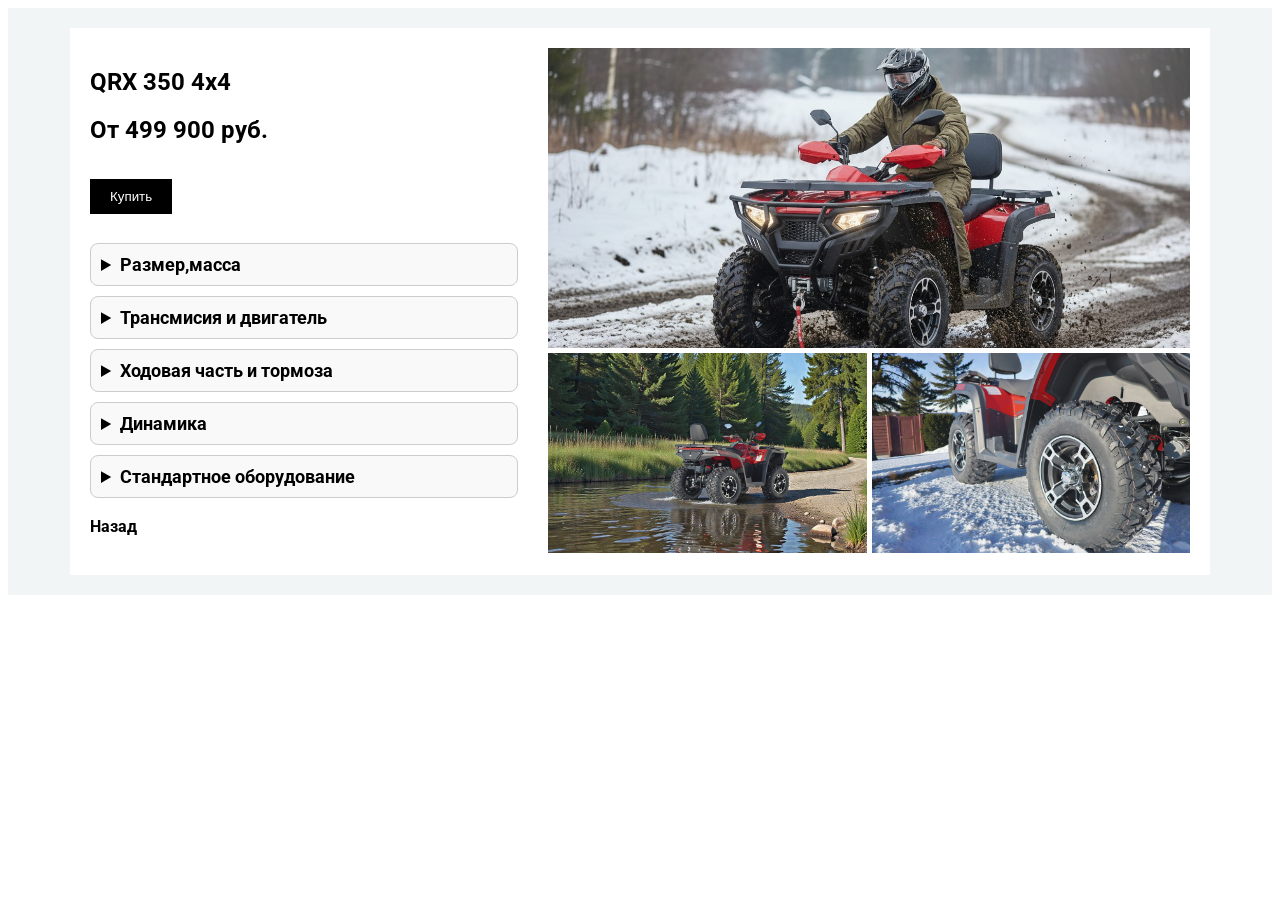
<file: model/qrx 350.html>
<!DOCTYPE html>
<head>
  <meta charset="UTF-8">
  <link href="https://fonts.googleapis.com/css2?family=Roboto:wght@100;300;400;500;700;900&display=swap" rel="stylesheet">
  <title>Вторая страница</title>
  <link rel="stylesheet" href="../motobyke/Enduro.css">
  <link rel="stylesheet" href="qrx 350.css">

</head>
<body>
<div class="browser">
  <!-- Контент -->
  <div class="browser-content">
    <div class="container">
      
      <div class="left">
        <h2>QRX 350 4x4</h2>
        <h2>От 499 900 руб.</h2>
        <button>Купить</button><br><br>
        <div class="characteristics">
          <div class="specs">
            <details>
              
              <summary>Размер,масса</summary>
            
              <div class="spec-list">
                <div class="spec-item">
                  <span class="label">Габариты (Д × Ш × В), мм</span>
                  <span class="value">2050 × 1100 × 1260</span>
                </div>

                <div class="spec-item">
                  <span class="label">Колесная база, мм</span>
                  <span class="value">1250</span>
                </div>

                <div class="spec-item">
                  <span class="label">Минимальный радиус разворота, мм</span>
                  <span class="value">3000</span>
                </div>

                <div class="spec-item">
                  <span class="label">Сухая масса, кг</span>
                  <span class="value">305</span>
                </div>

                <div class="spec-item">
                  <span class="label">Максимальная разрешённая масса, кг</span>
                  <span class="value">550</span>
                </div>

                <div class="spec-item">
                  <span class="label">Макс. угол въезда, %</span>
                  <span class="value">27</span>
                </div>

                <div class="spec-item">
                  <span class="label">Дорожный просвет, мм</span>
                  <span class="value">270</span>
                </div>

                <div class="spec-item">
                  <span class="label">Высота седла, мм</span>
                  <span class="value">880</span>
                </div>

                <div class="spec-item">
                  <span class="label">Число мест</span>
                  <span class="value">2</span>
                </div>

                <div class="spec-item">
                  <span class="label">Нагрузка на багажники, кг</span>
                  <span class="value">50 / 150</span>
                </div>

                <div class="spec-item">
                  <span class="label">Топливный бак, л</span>
                  <span class="value">14</span>
                </div>
              </div>

            </details>
          </div>
          <div class="specs">
          <details>
              <summary>Трансмисия и двигатель</summary>

            <div class="spec-list">
                <div class="spec-item">
                  <span class="label">Габариты (Д × Ш × В), мм</span>
                  <span class="value">2050 × 1100 × 1260</span>
                </div>

                <div class="spec-item">
                  <span class="label">Колесная база, мм</span>
                  <span class="value">1250</span>
                </div>

                <div class="spec-item">
                  <span class="label">Минимальный радиус разворота, мм</span>
                  <span class="value">3000</span>
                </div>

                <div class="spec-item">
                  <span class="label">Сухая масса, кг</span>
                  <span class="value">305</span>
                </div>

                <div class="spec-item">
                  <span class="label">Максимальная разрешённая масса, кг</span>
                  <span class="value">550</span>
                </div>

                <div class="spec-item">
                  <span class="label">Макс. угол въезда, %</span>
                  <span class="value">27</span>
                </div>

                <div class="spec-item">
                  <span class="label">Дорожный просвет, мм</span>
                  <span class="value">270</span>
                </div>

                <div class="spec-item">
                  <span class="label">Высота седла, мм</span>
                  <span class="value">880</span>
                </div>

                <div class="spec-item">
                  <span class="label">Число мест</span>
                  <span class="value">2</span>
                </div>

                <div class="spec-item">
                  <span class="label">Нагрузка на багажники, кг</span>
                  <span class="value">50 / 150</span>
                </div>

                <div class="spec-item">
                  <span class="label">Топливный бак, л</span>
                  <span class="value">14</span>
                </div>
            </div>

          </details>
          </div>
          <div class="specs">
          <details>
              <summary>Ходовая часть и тормоза</summary>

            <div class="spec-list">
                <div class="spec-item">
                  <span class="label">Подвеска</span>
                  <span class="value">
                    Независимая подвеска<br>
                    Спереди: двойные А-образные рычаги<br>
                    Сзади: двойные А-образные рычаги со стабилизатором
                  </span>
                </div>

                <div class="spec-item">
                  <span class="label">Ход подвески, мм</span>
                  <span class="value">
                    Передняя: 160<br>
                    Задняя: 150
                  </span>
                </div>

                <div class="spec-item">
                  <span class="label">Передние колёса</span>
                  <span class="value">AT24×8-12 / AT25×8-12</span>
                </div>

                <div class="spec-item">
                  <span class="label">Задние колёса</span>
                  <span class="value">AT24×10-12 / AT25×10-12</span>
                </div>

                <div class="spec-item">
                  <span class="label">Тормозная система</span>
                  <span class="value">Гидравлическая</span>
                </div>

                <div class="spec-item">
                  <span class="label">Передние тормоза</span>
                  <span class="value">Дисковые</span>
                </div>

                <div class="spec-item">
                  <span class="label">Задние тормоза</span>
                  <span class="value">Дисковые</span>
                </div>

                <div class="spec-item">
                  <span class="label">Парковочный тормоз</span>
                  <span class="value">Ручной</span>
                </div>
            </div>

          </details>
          </div>
          <div class="specs">
            <details>
              <summary>Динамика</summary>
              <div class="spec-list">
                <div class="spec-item">
                <span class="label">Максимальная скорсоть, км/ч</span>
                <span class="value">≧80</span>  
              </div>
            </details>
          </div>
          <div class="specs">
          <details>
                <summary>Стандартное оборудование</summary>
            <div class="spec-list">
                <div class="spec-item">
                  <span class="label">Электроусилитель руля (EPS)</span>
                  <span class="value">-</span>
                </div>

                <div class="spec-item">
                  <span class="label">Электронная заслонка</span>
                  <span class="value">-</span>
                </div>

                <div class="spec-item">
                  <span class="label">Режимы работы двигателя</span>
                  <span class="value">-</span>
                </div>

                <div class="spec-item">
                  <span class="label">Тип и размер дисков</span>
                  <span class="value">12''</span>
                </div>

                <div class="spec-item">
                  <span class="label">Бедлоки</span>
                  <span class="value">-</span>
                </div>

                <div class="spec-item">
                  <span class="label">Лебёдка</span>
                  <span class="value">опция</span>
                </div>

                <div class="spec-item">
                  <span class="label">Комбинированные фары</span>
                  <span class="value">есть</span>
                </div>

                <div class="spec-item">
                  <span class="label">Светодиодная оптика</span>
                  <span class="value">есть</span>
                </div>

                <div class="spec-item">
                  <span class="label">Боковые зеркала</span>
                  <span class="value">есть</span>
                </div>

                <div class="spec-item">
                  <span class="label">Фаркоп с электроподготовкой</span>
                  <span class="value">опция</span>
                </div>

                <div class="spec-item">
                  <span class="label">Металлические упоры для ног</span>
                  <span class="value">-</span>
                </div>

                <div class="spec-item">
                  <span class="label">Двухуровневое сиденье</span>
                  <span class="value">-</span>
                </div>

                <div class="spec-item">
                  <span class="label">Пассажирское сиденье</span>
                  <span class="value">есть</span>
                </div>

                <div class="spec-item">
                  <span class="label">Ручки для пассажира</span>
                  <span class="value">-</span>
                </div>

                <div class="spec-item">
                  <span class="label">Пассажирская спинка</span>
                  <span class="value">есть</span>
                </div>

                <div class="spec-item">
                  <span class="label">Багажные площадки</span>
                  <span class="value">пластиковые</span>
                </div>

                <div class="spec-item">
                  <span class="label">Бамперы</span>
                  <span class="value">передний / передний и задний (PRO)</span>
                </div>

                <div class="spec-item">
                  <span class="label">Защита рук</span>
                  <span class="value">есть</span>
                </div>

                <div class="spec-item">
                  <span class="label">Подогрев ручек и курка газа</span>
                  <span class="value">есть в версии PRO</span>
                </div>

                <div class="spec-item">
                  <span class="label">Защита днища</span>
                  <span class="value">есть в версии PRO</span>
                </div>

                <div class="spec-item">
                  <span class="label">Дисплей</span>
                  <span class="value">7'' LCD</span>
                </div>

                <div class="spec-item">
                  <span class="label">Аккумулятор</span>
                  <span class="value">12V, 14AH</span>
                </div>

                <div class="spec-item">
                  <span class="label">Розетка 12В</span>
                  <span class="value">есть</span>
                </div>

                <div class="spec-item">
                  <span class="label">USB</span>
                  <span class="value">Type-A</span>
                </div>

                <div class="spec-item">
                  <span class="label">Задний багажник</span>
                  <span class="value">есть</span>
                </div>
            </div>
          </details>
          </div>
        </div><br>
        <a href="/index.html" class="back"><strong>Назад</strong></a><br><br>
      </div>
      <div class="right">
        <div class="gallery">
        <div class="img big">
            <img src="../img/qrx350main.jpg">
        </div>

        <div class="img">
            <img src="../img/qrx350.jpg">
        </div>

        <div class="img">
            <img src="../img/qrx350second.jpg">
        </div>
        </div>
      </div>

    </div>
  </div>
</div>


</body>
<html>
</file>
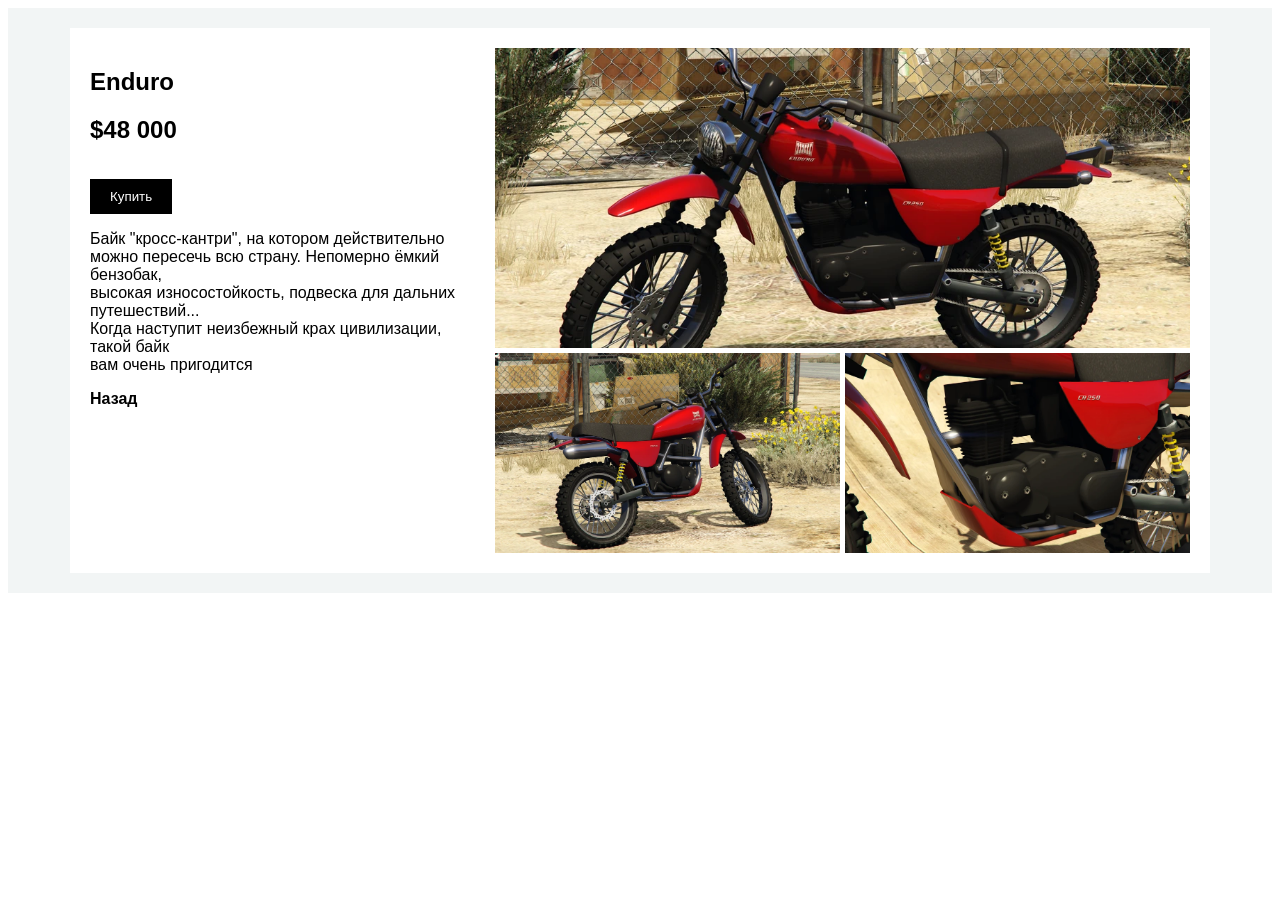
<file: motobyke/Enduro.html>
<!DOCTYPE html>
<head>
    <meta charset="UTF-8">
    <link rel="stylesheet" href="rampant.css">
    <title>хуйня</title>
</head>
<body>
<div class="browser">
  <!-- Контент -->
  <div class="browser-content">
    <div class="container">
      
      <div class="left">
        <h2>Enduro</h2>
        <h2>$48 000</h2>
        <button>Купить</button>
        <p>
        Байк "кросс-кантри", на котором действительно <br>
        можно пересечь всю страну. Непомерно ёмкий бензобак, <br>
        высокая износостойкость, подвеска для дальних путешествий... <br> 
        Когда наступит неизбежный крах цивилизации, такой байк <br>
        вам очень пригодится
        </p>
        <a href="motor.html" class="back"><strong>Назад</strong></a>
      </div>

      <div class="right">
        <div class="gallery">
        <div class="img big">
            <img src="../img/Enduro.webp">
        </div>

        <div class="img">
            <img src="../img/Enduro1.webp">
        </div>

        <div class="img">
            <img src="../img/Enduro2.webp">
        </div>
        </div>
      </div>

    </div>
  </div>

</div>
</body>
</html>
</file>
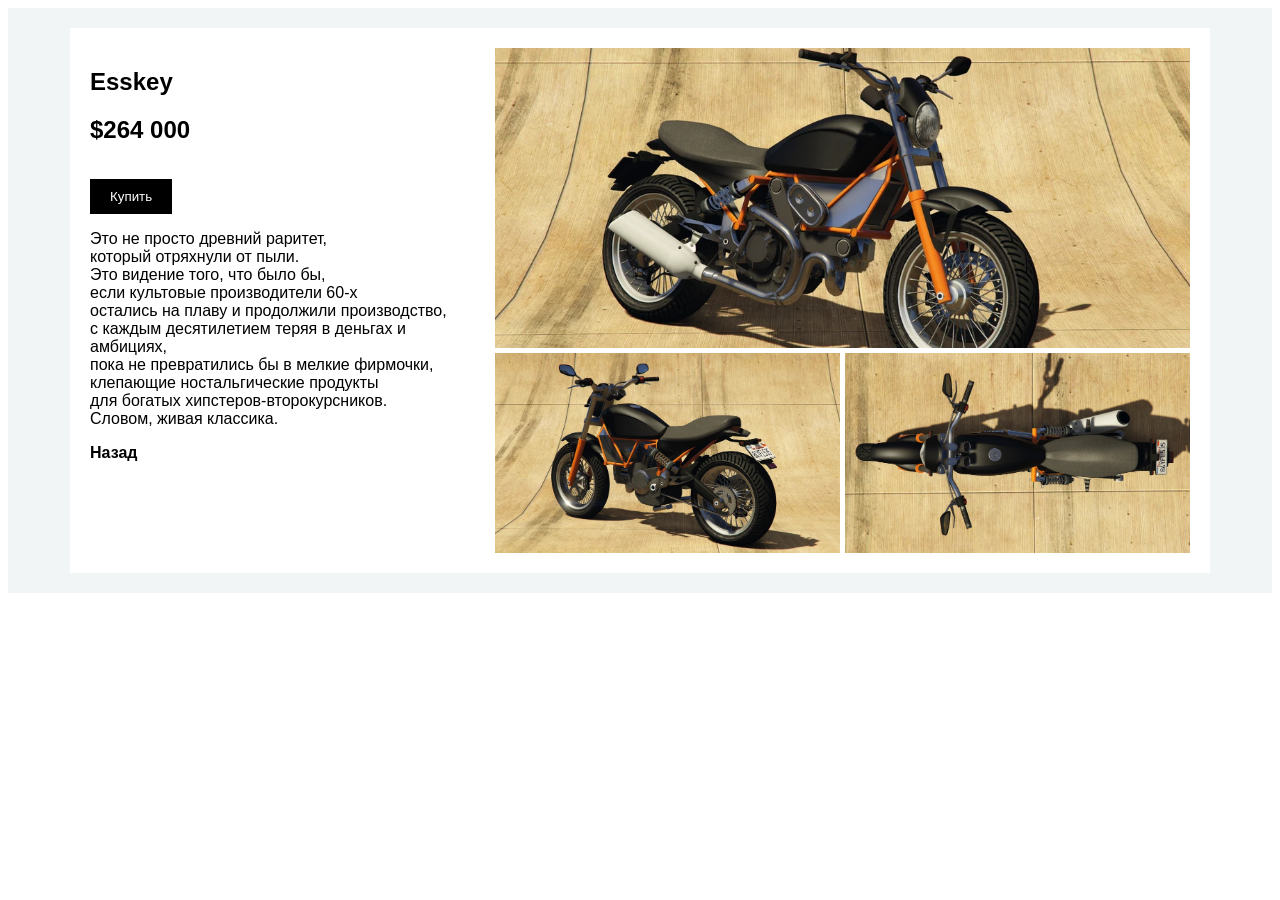
<file: motobyke/Esskey.html>
<!DOCTYPE html>
<head>
    <meta charset="UTF-8">
    <link rel="stylesheet" href="rampant.css">
    <title>хуйня</title>
</head>
<body>
<div class="browser">
  <!-- Контент -->
  <div class="browser-content">
    <div class="container">
      
      <div class="left">
        <h2>Esskey</h2>
        <h2>$264 000</h2>
        <button>Купить</button>
        <p>
          Это не просто древний раритет, <br>
          который отряхнули от пыли. <br>
          Это видение того, что было бы, <br>
          если культовые производители 60-х <br>
          остались на плаву и продолжили производство, <br>
          с каждым десятилетием теряя в деньгах и амбициях, <br>
          пока не превратились бы в мелкие фирмочки, <br>
          клепающие ностальгические продукты <br>
          для богатых хипстеров-второкурсников. <br>
          Словом, живая классика.
        </p>
        <a href="motor.html" class="back"><strong>Назад</strong></a>
      </div>

      <div class="right">
        <div class="gallery">
        <div class="img big">
            <img src="../img/Esskeymain.webp">
        </div>

        <div class="img">
            <img src="../img/Esskeybacck.webp">
        </div>

        <div class="img">
            <img src="../img/Esskeyabove.webp">
        </div>
        </div>
      </div>

    </div>
  </div>

</div>
</body>
</html>
</file>
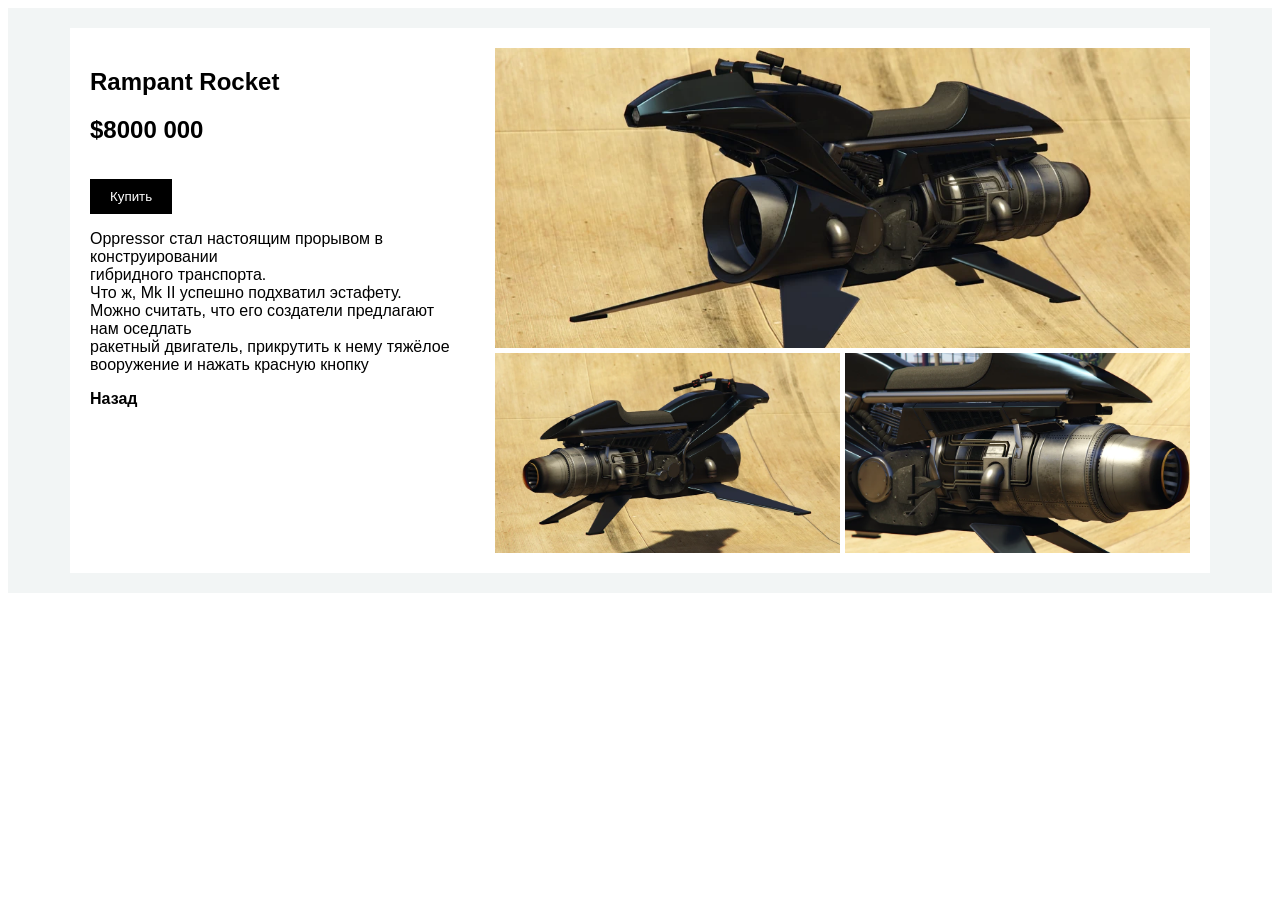
<file: motobyke/Oppressor Mk II.html>
<!DOCTYPE html>
<head>
    <meta charset="UTF-8">
    <link rel="stylesheet" href="rampant.css">
    <title>хуйня</title>
</head>
<body>
<div class="browser">
  <!-- Контент -->
  <div class="browser-content">
    <div class="container">
      
      <div class="left">
        <h2>Rampant Rocket</h2>
        <h2>$8000 000</h2>
        <button>Купить</button>
        <p>
        Oppressor стал настоящим прорывом в конструировании <br>
        гибридного транспорта. <br>
        Что ж, Mk II успешно подхватил эстафету. <br>
        Можно считать, что его создатели предлагают нам оседлать <br>
        ракетный двигатель, прикрутить к нему тяжёлое <br>
        вооружение и нажать красную кнопку
        </p>
        <a href="motor.html" class="back"><strong>Назад</strong></a>
      </div>

      <div class="right">
        <div class="gallery">
        <div class="img big">
            <img src="../img/OppressorMK1.webp">
        </div>

        <div class="img">
            <img src="../img/OppressorMK2.webp">
        </div>

        <div class="img">
            <img src="../img/OppressorMK3.webp">
        </div>
        </div>
      </div>

    </div>
  </div>

</div>
</body>
</html>
</file>
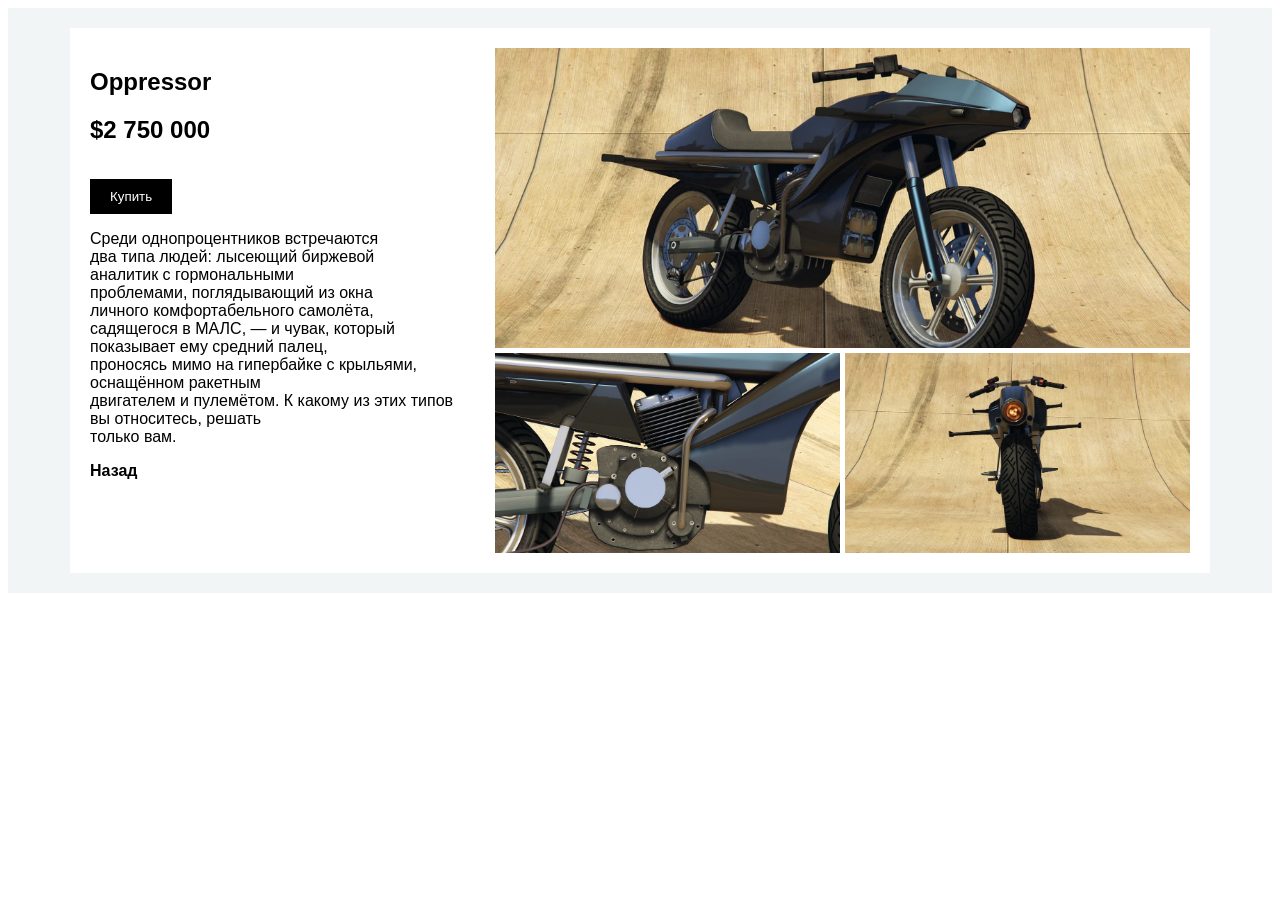
<file: motobyke/Oppressor.html>
<!DOCTYPE html>
<head>
    <meta charset="UTF-8">
    <link rel="stylesheet" href="rampant.css">
    <title>хуйня</title>
</head>
<body>
<div class="browser">
  <!-- Контент -->
  <div class="browser-content">
    <div class="container">
      
      <div class="left">
        <h2>Oppressor</h2>
        <h2>$2 750 000</h2>
        <button>Купить</button>
        <p>
        Среди однопроцентников встречаются <br>
        два типа людей: лысеющий биржевой <br>
        аналитик с гормональными <br>
        проблемами, поглядывающий из окна <br>
        личного комфортабельного самолёта,  <br>
        садящегося в МАЛС, — и чувак, который  <br>
        показывает ему средний палец,  <br>
        проносясь мимо на гипербайке с крыльями,  <br>
        оснащённом ракетным <br>
        двигателем и пулемётом. К какому из этих типов вы относитесь, решать <br>
        только вам.
        </p>
        <a href="motor.html" class="back"><strong>Назад</strong></a>
      </div>

      <div class="right">
        <div class="gallery">
        <div class="img big">
            <img src="../img/Oppressor1.webp">
        </div>

        <div class="img">
            <img src="../img/Oppressor2.webp">
        </div>

        <div class="img">
            <img src="../img/Oppressor3.webp">
        </div>
        </div>
      </div>

    </div>
  </div>

</div>
</body>
</html>
</file>
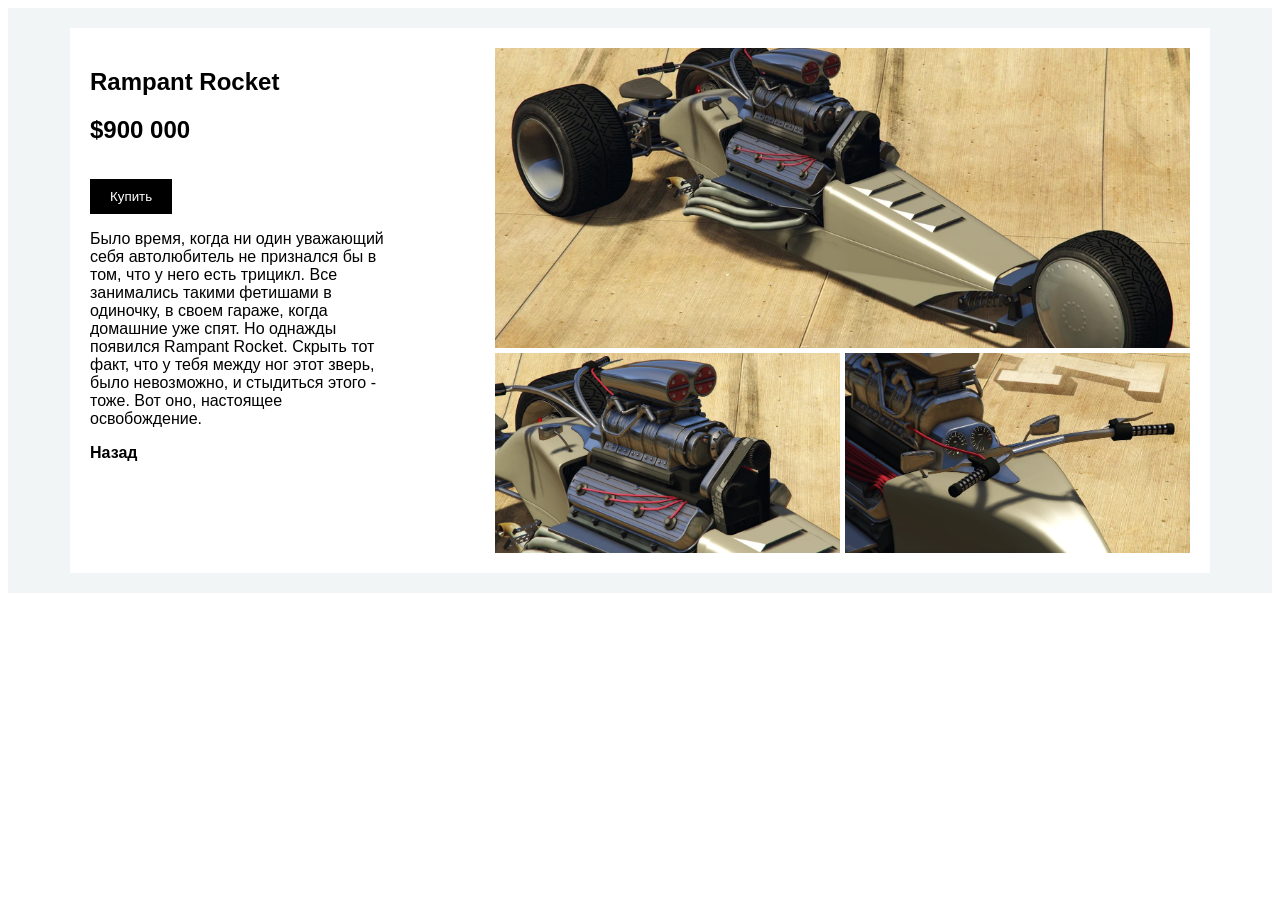
<file: motobyke/rampant.html>
<!DOCTYPE html>
<head>
    <meta charset="UTF-8">
    <link rel="stylesheet" href="rampant.css">
    <title>хуйня</title>
</head>
<body>
<div class="browser">
  <!-- Контент -->
  <div class="browser-content">
    <div class="container">
      
      <div class="left">
        <h2>Rampant Rocket</h2>
        <h2>$900 000</h2>
        <button>Купить</button>
        <p>
        Было время, когда ни один уважающий <br>
        себя автолюбитель не признался бы в <br>
        том, что у него есть трицикл. Все <br>
        занимались такими фетишами в <br>
        одиночку, в своем гараже, когда <br>
        домашние уже спят. Но однажды <br>
        появился Rampant Rocket. Скрыть тот <br>
        факт, что у тебя между ног этот зверь, <br>
        было невозможно, и стыдиться этого - <br>
        тоже. Вот оно, настоящее <br>
        освобождение.
        </p>
        <a href="motor.html" class="back"><strong>Назад</strong></a>
      </div>

      <div class="right">
        <div class="gallery">
        <div class="img big">
            <img src="../img/rampant1.webp">
        </div>

        <div class="img">
            <img src="../img/rampant2.webp">
        </div>

        <div class="img">
            <img src="../img/rampant3.webp">
        </div>
        </div>
      </div>

    </div>
  </div>

</div>
</body>
</html>
</file>
<file: motobyke/Enduro.css>
body {
  font-family: Arial, sans-serif;
}

.browser-content {
  background: #f2f5f5;
  padding: 20px;
}

.container {
  max-width: 1100px;
  margin: 0 auto;
  display: flex;
  gap: 30px;
  background: white;
  padding: 20px;
}

.left { width: 40%; }
.right { width: 60%; }

.right {
  border-radius: 6px;

}
.gallery {
  display: grid;
  grid-template-columns: 1fr 1fr;
  grid-template-rows: 300px 200px;
  gap: 5px;
}

.img {
  width: 100%;
  height: 100%;
  overflow: hidden;
}

.img img {
  width: 100%;
  height: 100%;
  object-fit: cover;
  display: block;
}

.big {
  grid-column: 1 / 3;
}

button {
  background: black;
  color: white;
  padding: 10px 20px;
  border: none;
  margin-top: 15px;
  cursor: pointer;
}

button:hover {
  background: #333;
}
.back {
  background: #ffffff;
  color: #000000;
  text-decoration: none;
}
table{
  border-collapse: collapse;
  background-color: #333333;
  border-style: none;
  border-radius: 10px;
}
tbody{
  color:#cfcfcf;
}
</file>
<file: model/qrx 350.css>
@font-face {
  font-family: 'ClashDisplay-Semibold';
  src: url('../fonts/ClashDisplay-Semibold.woff2') format('woff2'),
       url('../fonts/ClashDisplay-Semibold.woff') format('woff'),
       url('../fonts/ClashDisplay-Semibold.ttf') format('truetype');
  font-weight: 600;
  font-display: swap;
  font-style: normal; }
body {
  font-family: 'Roboto';
}

.specs{
  max-width: auto;
  margin-top: 10px;
  margin: 20px right;
}

details {
  border: 1px solid #ccc;
  border-radius: 8px;
  padding: 10px;
  background: #f9f9f9;
}

summary {
  font-size: 18px;
  font-weight: bold;
  cursor: pointer;
  outline: none;
}

.spec-list {
  margin-top: 10px;
}

.spec-item {
  display: flex;
  justify-content: space-between;
  padding: 6px 0;
  border-bottom: 1px solid #e0e0e0;
}

.spec-item:last-child {
  border-bottom: none;
}

.label {
  color: #555;
}

.value {
  font-weight: bold;
}

.nav {
  display: block;
  text-align: center;
    padding: 25px;

}
</file>
<file: motobyke/rampant.css>
body {
  font-family: Arial, sans-serif;
}

.browser-content {
  background: #f2f5f5;
  padding: 20px;
}

.container {
  max-width: 1100px;
  margin: 0 auto;
  display: flex;
  gap: 30px;
  background: white;
  padding: 20px;
}

.left { width: 35%; }
.right { width: 65%; }

.right {
  border-radius: 6px;

}
.gallery {
  display: grid;
  grid-template-columns: 1fr 1fr;
  grid-template-rows: 300px 200px;
  gap: 5px;
}

.img {
  width: 100%;
  height: 100%;
  overflow: hidden;
}

.img img {
  width: 100%;
  height: 100%;
  object-fit: cover;
  display: block;
}

.big {
  grid-column: 1 / 3;
}

button {
  background: black;
  color: white;
  padding: 10px 20px;
  border: none;
  margin-top: 15px;
  cursor: pointer;
}

button:hover {
  background: #333;
}
.back {
  background: #ffffff;
  color: #000000;
  text-decoration: none;
}
table{
  border-collapse: collapse;
  background-color: #333333;
  border-style: none;
  border-radius: 10px;
}
tbody{
  color:#cfcfcf;
}
</file>
